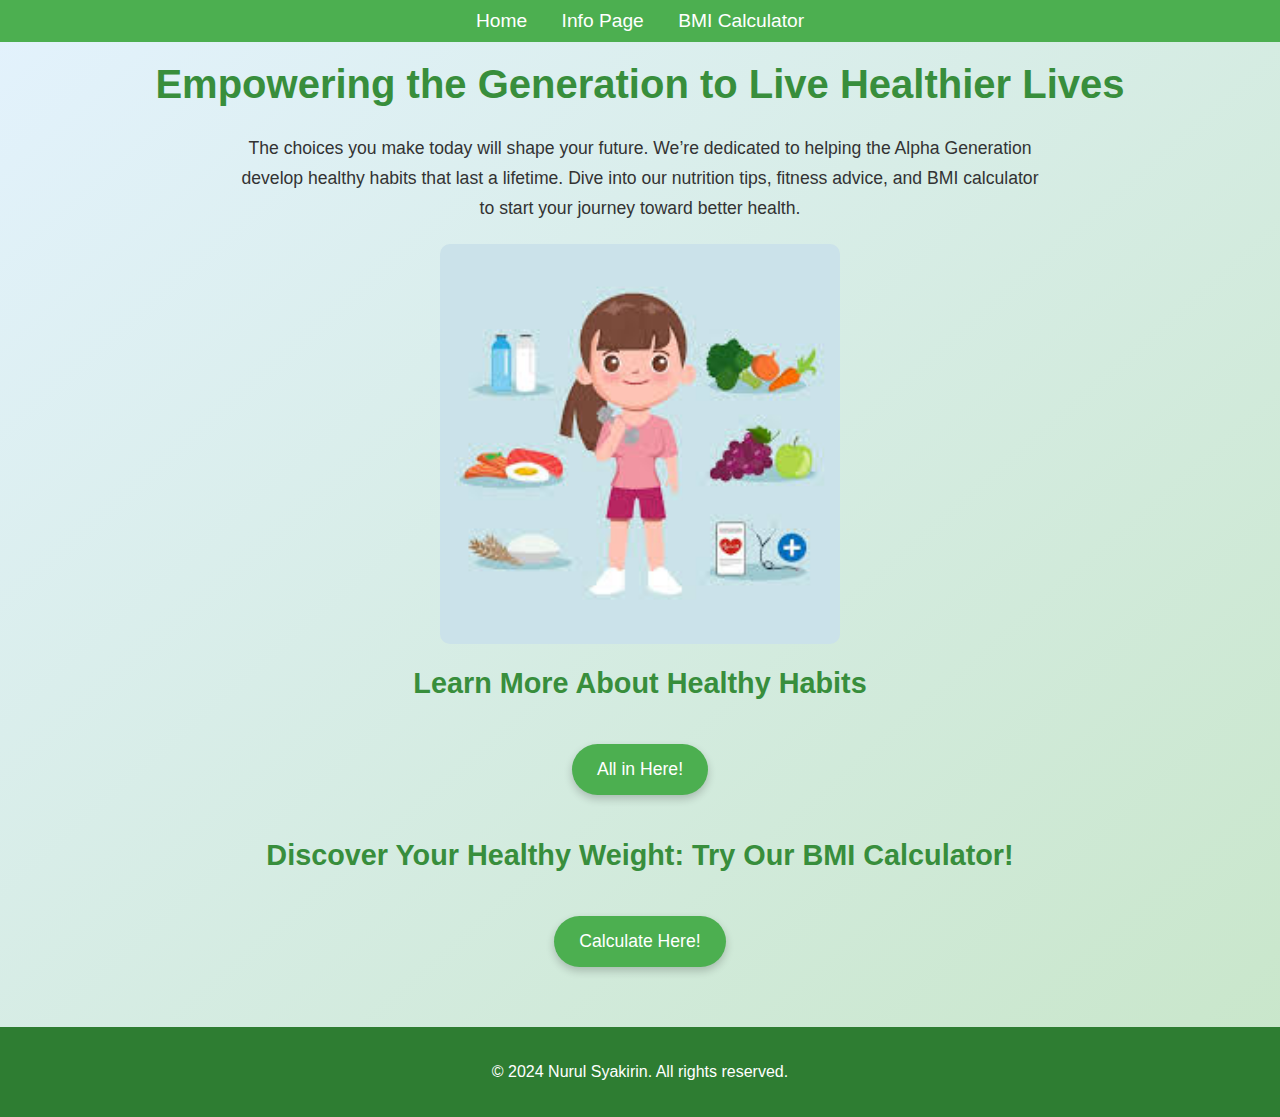
<file: index.html>
<!DOCTYPE html>
<html>
<head>
    <title>Healthy Life</title>
    <link rel="stylesheet" href="style.css">
</head>

<body>
    <nav>
        <a href="index.html">Home</a>
        <a href="infopage.html">Info Page</a>
        <a href="bmi.html">BMI Calculator</a>
    </nav>

    <h1>Empowering the Generation to Live Healthier Lives</h1>
    <p class="center-text">The choices you make today will shape your future. We’re dedicated to helping the Alpha Generation develop healthy habits that last a lifetime. Dive into our nutrition tips, fitness advice, and BMI calculator to start your journey toward better health.</p>
    <img src="healthy.jpg" width="400" height="240" alt="Healthy Life Image" class="center-image">

    <h2>Learn More About Healthy Habits</h2>
    <p class="button-container"><a href="infopage.html" class="cta-button">All in Here!</a></p>

    <h2>Discover Your Healthy Weight: Try Our BMI Calculator!</h2>
    <p class="button-container"><a href="bmi.html" class="cta-button">Calculate Here!</a></p>

    <footer>
        <p>© 2024 Nurul Syakirin. All rights reserved.</p>
    </footer>
</body>
</html>
</file>
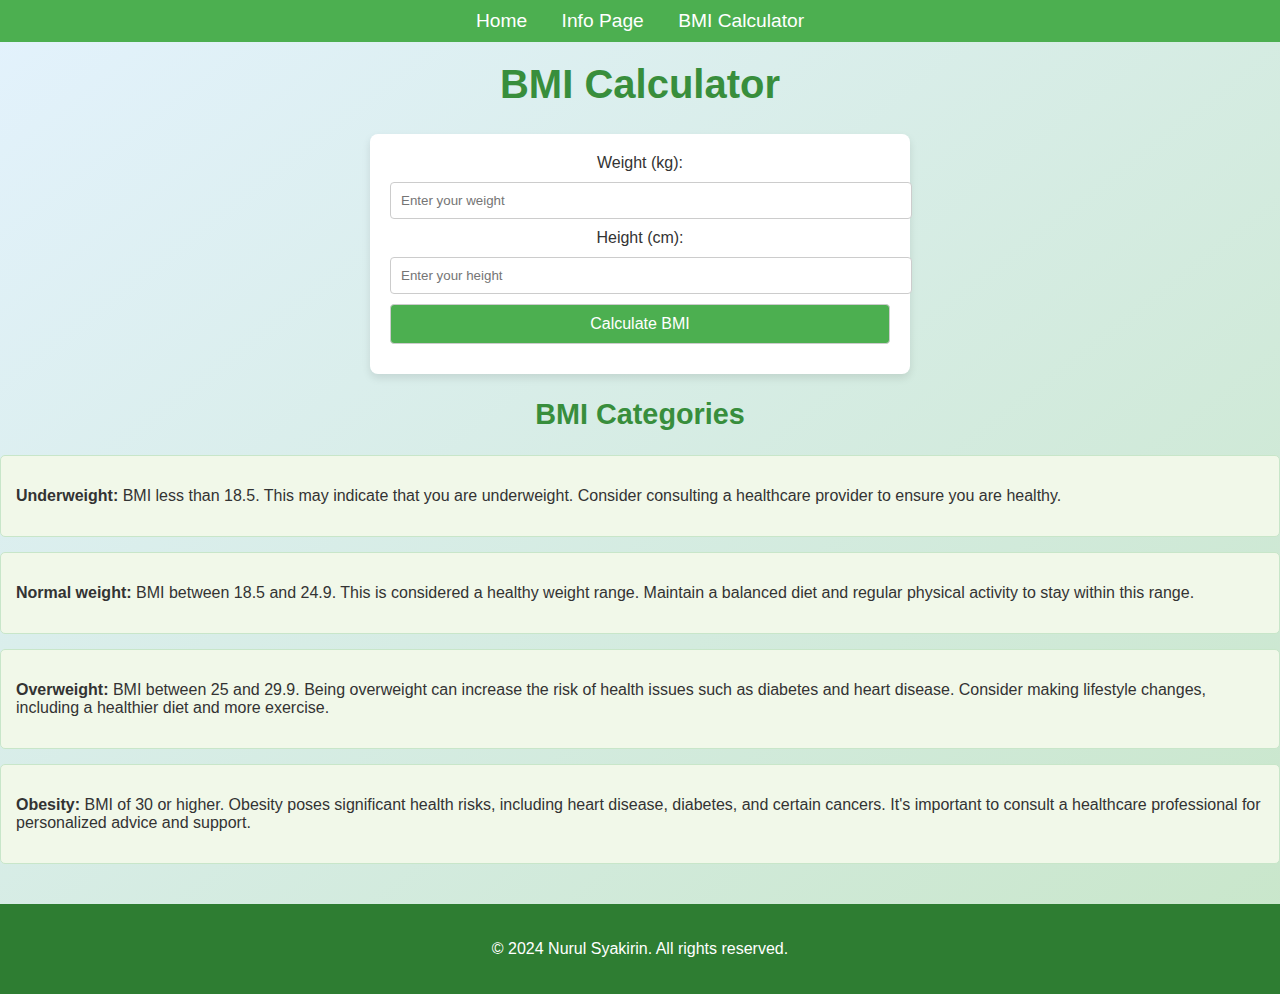
<file: bmi.html>
<!DOCTYPE html>
<html>
<head>
    <title>BMI Calculator</title>
    <link rel="stylesheet" href="style.css">
</head>
<body>
<nav>
        <a href="index.html">Home</a>
        <a href="infopage.html">Info Page</a>
        <a href="bmi.html">BMI Calculator</a>
    </nav>
	
    <h1>BMI Calculator</h1>
    <form id="bmiForm">
        <label for="weight">Weight (kg):</label>
        <input type="text" id="weight" name="weight" placeholder="Enter your weight" required>

        <label for="height">Height (cm):</label>
        <input type="text" id="height" name="height" placeholder="Enter your height" required>
        
        <button type="button" onclick="calculateBMI()">Calculate BMI</button>
    </form>
    
    <p id="bmiResult"></p>

    <div id="info">
        <h2>BMI Categories</h2>
        <div class="bmi-box">
            <p><strong>Underweight:</strong> BMI less than 18.5. This may indicate that you are underweight. Consider consulting a healthcare provider to ensure you are healthy.</p>
        </div>
        <div class="bmi-box">
            <p><strong>Normal weight:</strong> BMI between 18.5 and 24.9. This is considered a healthy weight range. Maintain a balanced diet and regular physical activity to stay within this range.</p>
        </div>
        <div class="bmi-box">
            <p><strong>Overweight:</strong> BMI between 25 and 29.9. Being overweight can increase the risk of health issues such as diabetes and heart disease. Consider making lifestyle changes, including a healthier diet and more exercise.</p>
        </div>
        <div class="bmi-box">
            <p><strong>Obesity:</strong> BMI of 30 or higher. Obesity poses significant health risks, including heart disease, diabetes, and certain cancers. It's important to consult a healthcare professional for personalized advice and support.</p>
        </div>
    </div>
    
    <script>
        function calculateBMI() {
            const weightText = document.getElementById('weight').value;
            const heightText = document.getElementById('height').value;

            const weight = parseFloat(weightText);
            const height = parseFloat(heightText) / 100; 

            if (!isNaN(weight) && weight > 0 && !isNaN(height) && height > 0) {
                const bmi = weight / (height * height);
                let category = '';

                if (bmi < 18.5) {
                    category = 'Underweight';
                } else if (bmi < 24.9) {
                    category = 'Normal weight';
                } else if (bmi < 29.9) {
                    category = 'Overweight';
                } else {
                    category = 'Obesity';
                }

                document.getElementById('bmiResult').textContent = `Your BMI is ${bmi.toFixed(2)} (${category})`;
            } else {
                document.getElementById('bmiResult').textContent = 'Please enter valid weight and height.';
            }
        }
    </script>

    <footer>
        <p>© 2024 Nurul Syakirin. All rights reserved.</p>
    </footer>
</body>
</html>
</file>
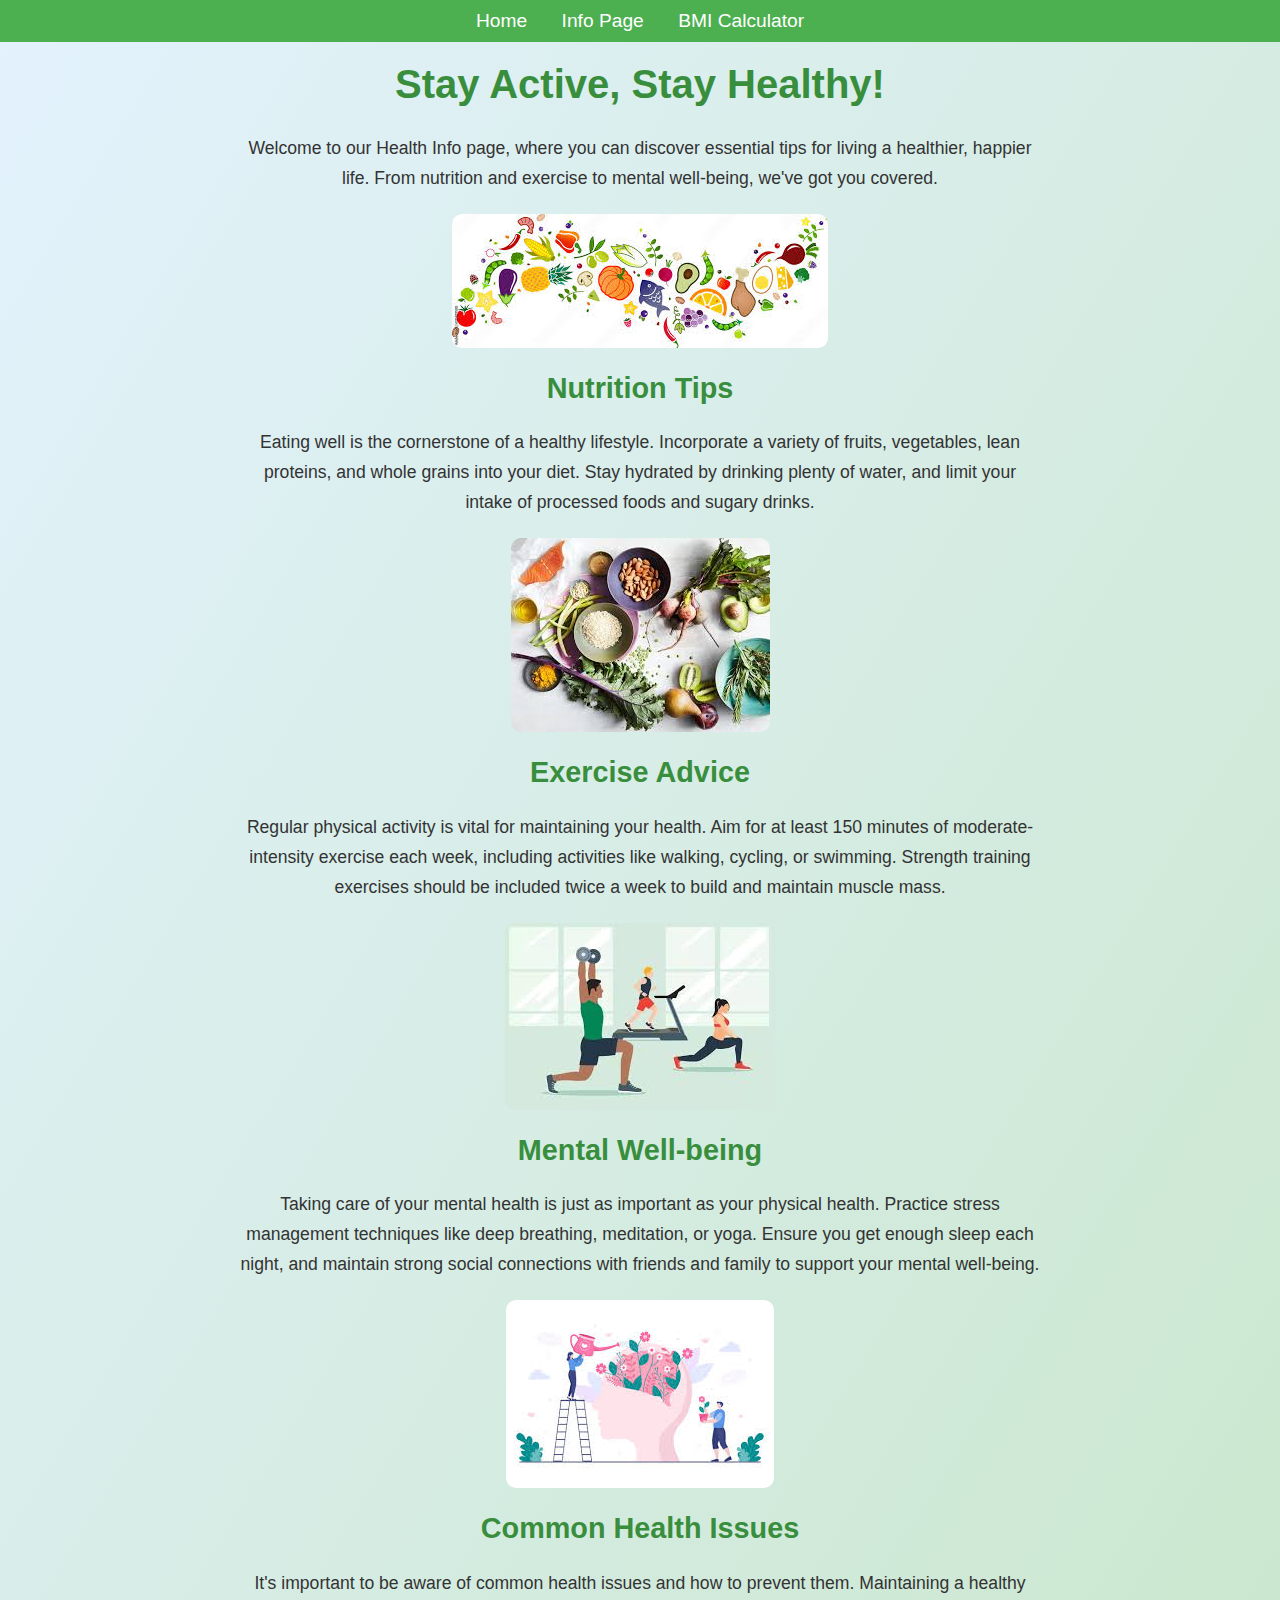
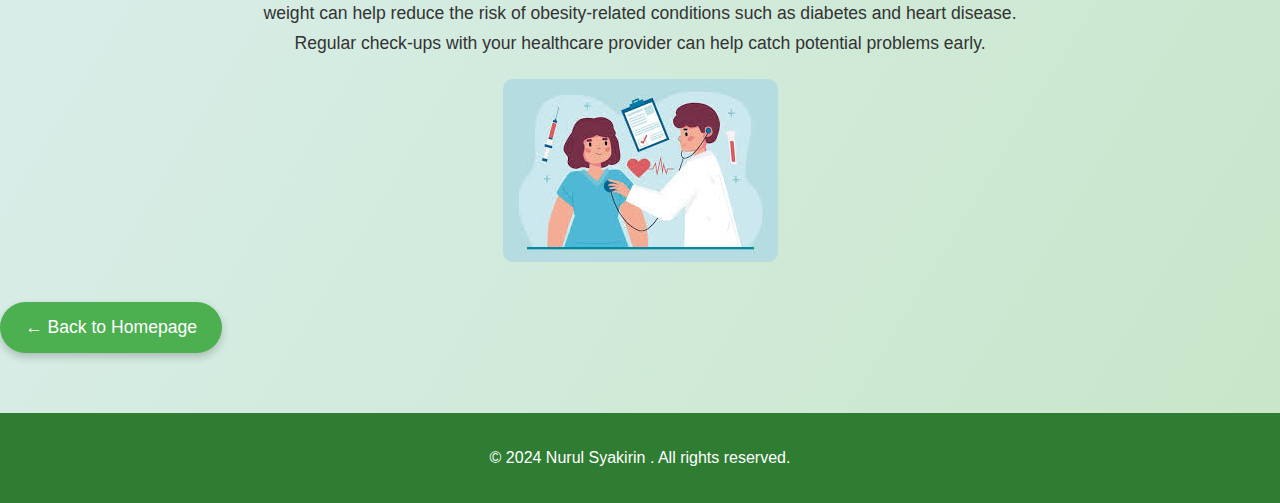
<file: infopage.html>
<!DOCTYPE html>
<html>
<head>
    <title>Info Page</title>
    <link rel="stylesheet" href="style.css">
</head>
<body>
<nav>
        <a href="index.html">Home</a>
        <a href="infopage.html">Info Page</a>
        <a href="bmi.html">BMI Calculator</a>
    </nav>
	
    <h1>Stay Active, Stay Healthy!</h1>
    <p class="center-text">Welcome to our Health Info page, where you can discover essential tips for living a healthier, happier life. From nutrition and exercise to mental well-being, we've got you covered.</p>
    <img src="health2.jpg" alt="Healthy Banner" class="center-image">

    <h2>Nutrition Tips</h2>
    <p class="center-text">Eating well is the cornerstone of a healthy lifestyle. Incorporate a variety of fruits, vegetables, lean proteins, and whole grains into your diet. Stay hydrated by drinking plenty of water, and limit your intake of processed foods and sugary drinks.</p>
    <img src="health4.jpg" alt="Healthy Food" class="center-image">

    <h2>Exercise Advice</h2>
    <p class="center-text">Regular physical activity is vital for maintaining your health. Aim for at least 150 minutes of moderate-intensity exercise each week, including activities like walking, cycling, or swimming. Strength training exercises should be included twice a week to build and maintain muscle mass.</p>
    <img src="exercisehealth.jpg" alt="Exercise" class="center-image">

    <h2>Mental Well-being</h2>
    <p class="center-text">Taking care of your mental health is just as important as your physical health. Practice stress management techniques like deep breathing, meditation, or yoga. Ensure you get enough sleep each night, and maintain strong social connections with friends and family to support your mental well-being.</p>
    <img src="mentalhealth.jpg" alt="Mental Health" class="center-image">

    <h2>Common Health Issues</h2>
    <p class="center-text">It's important to be aware of common health issues and how to prevent them. Maintaining a healthy weight can help reduce the risk of obesity-related conditions such as diabetes and heart disease. Regular check-ups with your healthcare provider can help catch potential problems early.</p>
    <img src="healthcheack.jpg" alt="Health Check-Up" class="center-image">
    
    <a href="index.html" class="cta-button">← Back to Homepage</a>

    <footer>
        <p>© 2024 Nurul Syakirin . All rights reserved.</p>
    </footer>
</body>
</html>
</file>
<file: style.css>
/* General Styles */
body {
    font-family: 'Arial', sans-serif;
    background: linear-gradient(to bottom right, #e3f2fd, #c8e6c9);
    color: #333;
    margin: 0;
    padding: 0;
}

nav {
    text-align: center;
    background-color: #4caf50;
    padding: 10px;
}

nav a {
    color: white;
    text-decoration: none;
    margin: 0 15px;
    font-size: 1.2em;
}

h1 {
    text-align: center;
    color: #388e3c;
    font-size: 2.5em;
    margin-top: 20px;
}

/* Form Styles */
form {
    max-width: 500px;
    margin: 20px auto;
    padding: 20px;
    background-color: white;
    border-radius: 8px;
    box-shadow: 0 4px 8px rgba(0, 0, 0, 0.1);
    text-align: center;
}

label, input, button {
    display: block;
    width: 100%;
    margin-bottom: 10px;
}

input, button {
    padding: 10px;
    border-radius: 4px;
    border: 1px solid #ccc;
}

button {
    background-color: #4caf50;
    color: white;
    font-size: 1em;
    cursor: pointer;
}

button:hover {
    background-color: #45a049;
}

bmiResult {
    font-size: 1.2em;
    margin-top: 20px;
    font-weight: bold;
}


info {
    max-width: 600px;
    margin: 20px auto;
    padding: 20px;
    background-color: white;
    border-radius: 8px;
    box-shadow: 0 4px 8px rgba(0, 0, 0, 0.1);
    text-align: center;
}

info h2 {
    color: #388e3c;
}


.bmi-box {
    padding: 15px;
    background-color: #f1f8e9;
    border: 1px solid #c8e6c9;
    border-radius: 5px;
    margin-bottom: 15px;
}

footer {
    background-color: #2e7d32;
    color: white;
    text-align: center;
    padding: 20px 0;
    margin-top: 40px;
}

.center-text {
    text-align: center;
    font-size: 1.1em;
    line-height: 1.7;
    max-width: 800px;
    margin: 20px auto;
}

.center-image {
    display: block;
    margin: 20px auto;
    border-radius: 10px;
    max-width: 100%;
    height: auto;
}


.cta-button {
    color: white;
    background-color: #4caf50;
    padding: 15px 25px;
    text-decoration: none;
    border-radius: 30px;
    display: inline-block;
    margin: 20px auto;
    font-size: 1.1em;
    box-shadow: 0px 4px 8px rgba(0,0,0,0.2);
    transition: background-color 0.3s ease;
}

.cta-button:hover {
    background-color: #388e3c;
}


h2 {
    text-align: center;
    color: #388e3c;
    font-size: 1.8em;
}


.button-container {
    text-align: center;
    margin: 20px 0;
}
</file>
